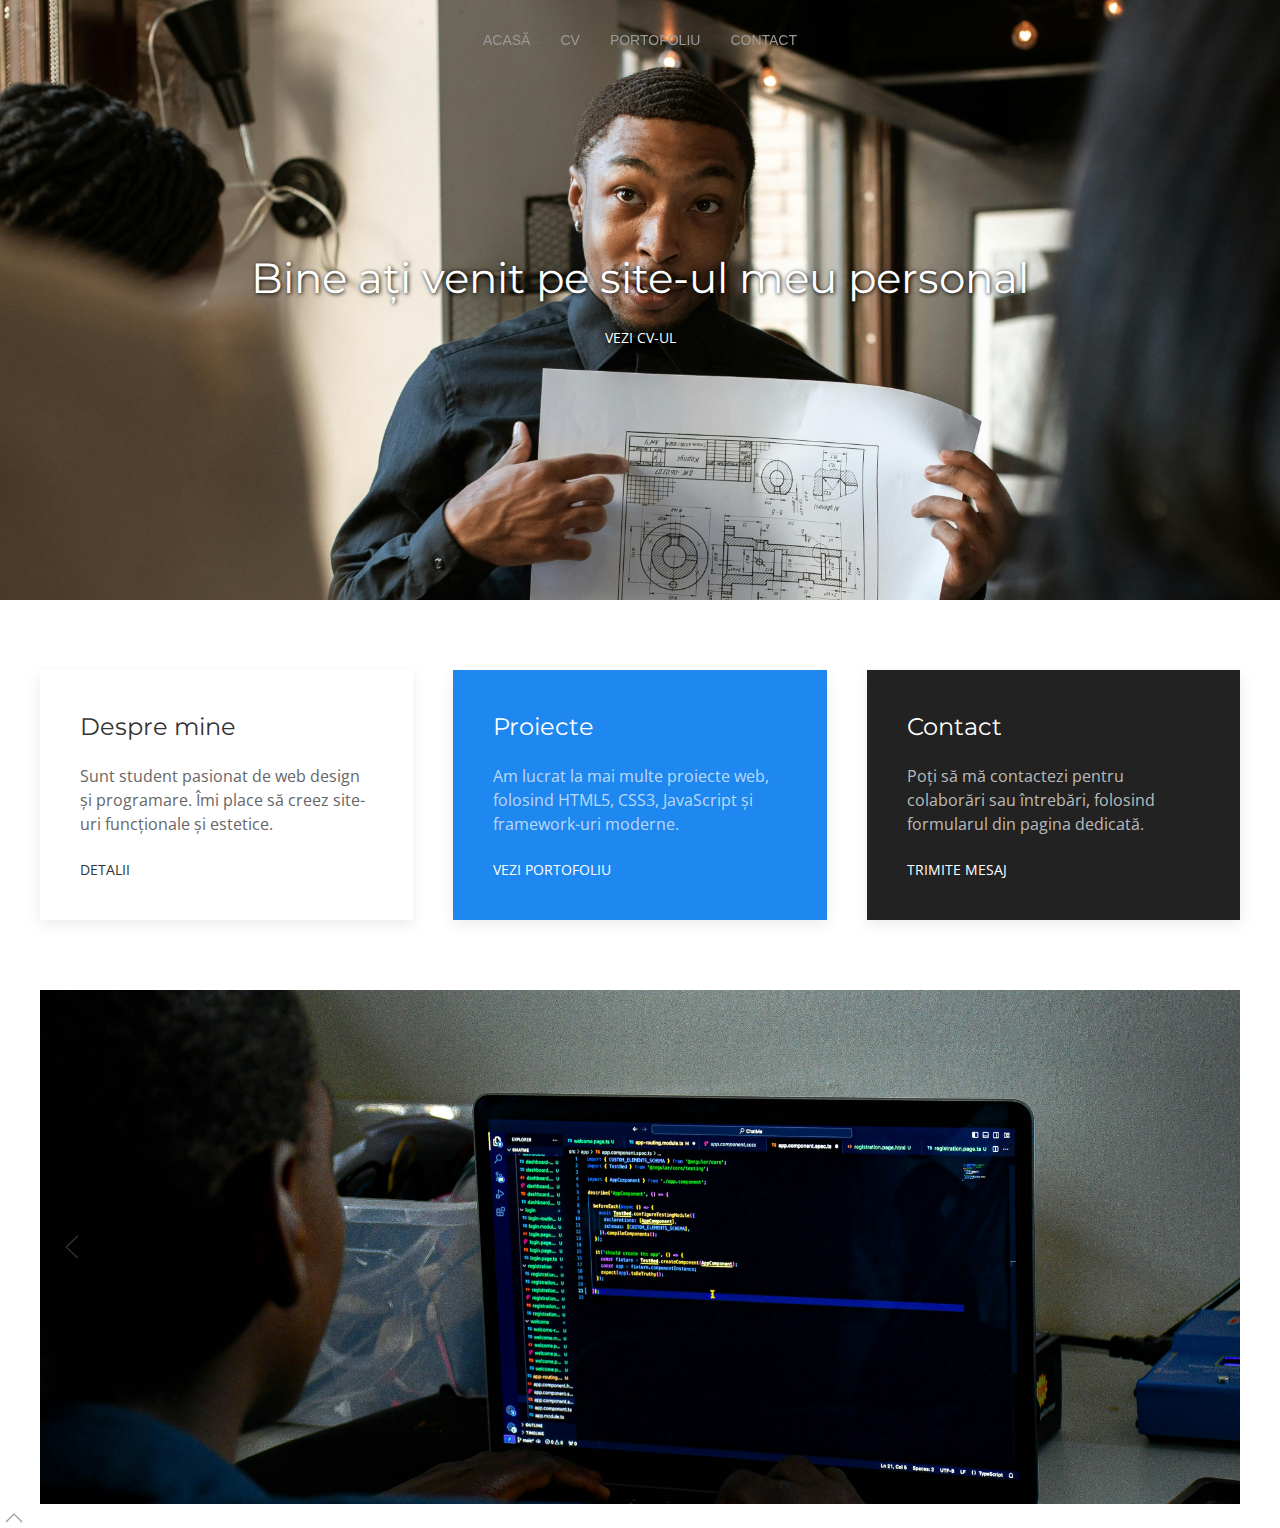
<file: index.html>
<!DOCTYPE html>
<html lang="ro">
  <head>
    <meta charset="UTF-8" />
    <meta name="viewport" content="width=device-width, initial-scale=1" />
    <title>Prezentare Personală - Echipa 4</title>

    <!-- Google Fonts -->
    <link
      href="https://fonts.googleapis.com/css2?family=Montserrat:wght@700&family=Open+Sans&display=swap"
      rel="stylesheet"
    />

    <!-- UIkit CSS -->
    <link rel="stylesheet" href="css/uikit.css" />

    <style>
      body {
        font-family: "Open Sans", sans-serif;
      }
      h1,
      h2,
      h3,
      h4 {
        font-family: "Montserrat", sans-serif;
      }
    </style>
  </head>
  <body>
    <nav
      class="uk-navbar-container uk-navbar-transparent uk-position-fixed uk-position-top uk-width-1-1"
      uk-navbar
      uk-sticky
    >
      <div class="uk-container">
        <div class="uk-navbar-right uk-visible@s">
          <ul class="uk-navbar-nav">
            <li><a href="index.html" class="uk-active">Acasă</a></li>
            <li><a href="pagina2.html">CV</a></li>
            <li><a href="pagina3.html">Portofoliu</a></li>
            <li><a href="contact.html">Contact</a></li>
          </ul>
        </div>
        <div class="uk-navbar-right uk-hidden@s">
          <a
            class="uk-navbar-toggle"
            uk-navbar-toggle-icon
            href="#offcanvas-nav"
            uk-toggle
          ></a>
        </div>
      </div>
    </nav>

    <div id="offcanvas-nav" uk-offcanvas="overlay: true">
      <div class="uk-offcanvas-bar">
        <button class="uk-offcanvas-close" type="button" uk-close></button>
        <ul class="uk-nav uk-nav-default">
          <li><a href="index.html">Acasă</a></li>
          <li><a href="pagina2.html">CV</a></li>
          <li><a href="pagina3.html">Portofoliu</a></li>
          <li><a href="contact.html">Contact</a></li>
        </ul>
      </div>
    </div>

    <section
      class="uk-section uk-section-large uk-cover-container"
      style="height: 600px"
    >
      <img src="images/hero-banner.jpg" alt="Banner" uk-cover />
      <div
        class="uk-position-center uk-text-center uk-light"
        style="text-shadow: 1px 1px 4px #000"
      >
        <h1 class="uk-heading-primary">
          Bine ați venit pe site-ul meu personal
        </h1>
        <a href="pagina2.html" class="uk-button uk-button-text uk-button-large"
          >Vezi CV-ul</a
        >
      </div>
    </section>

    <section class="uk-section uk-section-default">
      <div class="uk-container">
        <div class="uk-grid-match uk-child-width-1-3@m" uk-grid>
          <div>
            <div class="uk-card uk-card-default uk-card-hover uk-card-body">
              <h3 class="uk-card-title">Despre mine</h3>
              <p>
                Sunt student pasionat de web design și programare. Îmi place să
                creez site-uri funcționale și estetice.
              </p>
              <a href="pagina2.html" class="uk-button uk-button-text"
                >Detalii</a
              >
            </div>
          </div>
          <div>
            <div
              class="uk-card uk-card-primary uk-card-hover uk-card-body uk-light"
            >
              <h3 class="uk-card-title">Proiecte</h3>
              <p>
                Am lucrat la mai multe proiecte web, folosind HTML5, CSS3,
                JavaScript și framework-uri moderne.
              </p>
              <a href="pagina3.html" class="uk-button uk-button-text uk-light"
                >Vezi portofoliu</a
              >
            </div>
          </div>
          <div>
            <div
              class="uk-card uk-card-secondary uk-card-hover uk-card-body uk-light"
            >
              <h3 class="uk-card-title">Contact</h3>
              <p>
                Poți să mă contactezi pentru colaborări sau întrebări, folosind
                formularul din pagina dedicată.
              </p>
              <a href="contact.html" class="uk-button uk-button-text uk-light"
                >Trimite mesaj</a
              >
            </div>
          </div>
        </div>
      </div>
    </section>

    <div class="uk-container">
      <div
        class="uk-position-relative"
        uk-slideshow="ratio: 7:3; animation: fade; autoplay: true; autoplay-interval: 7000"
      >
        <ul class="uk-slideshow-items">
          <li><img src="images/slide1.jpg" alt="Slide 1" uk-cover /></li>
          <li><img src="images/slide2.jpg" alt="Slide 2" uk-cover /></li>
          <li><img src="images/slide3.jpg" alt="Slide 3" uk-cover /></li>
        </ul>

        <div class="uk-container uk-position-top uk-height-1-1">
          <a
            class="uk-position-center-left uk-position-small uk-hidden-hover"
            href="#"
            uk-slidenav-previous
            uk-slideshow-item="previous"
          ></a>
          <a
            class="uk-position-center-right uk-position-small uk-hidden-hover"
            href="#"
            uk-slidenav-next
            uk-slideshow-item="next"
          ></a>
        </div>
      </div>
    </div>
    <a href="#" uk-totop uk-scroll></a>

    <script src="js/uikit.js"></script>
    <script src="js/uikit-icons.min.js"></script>
  </body>
</html>
</file>
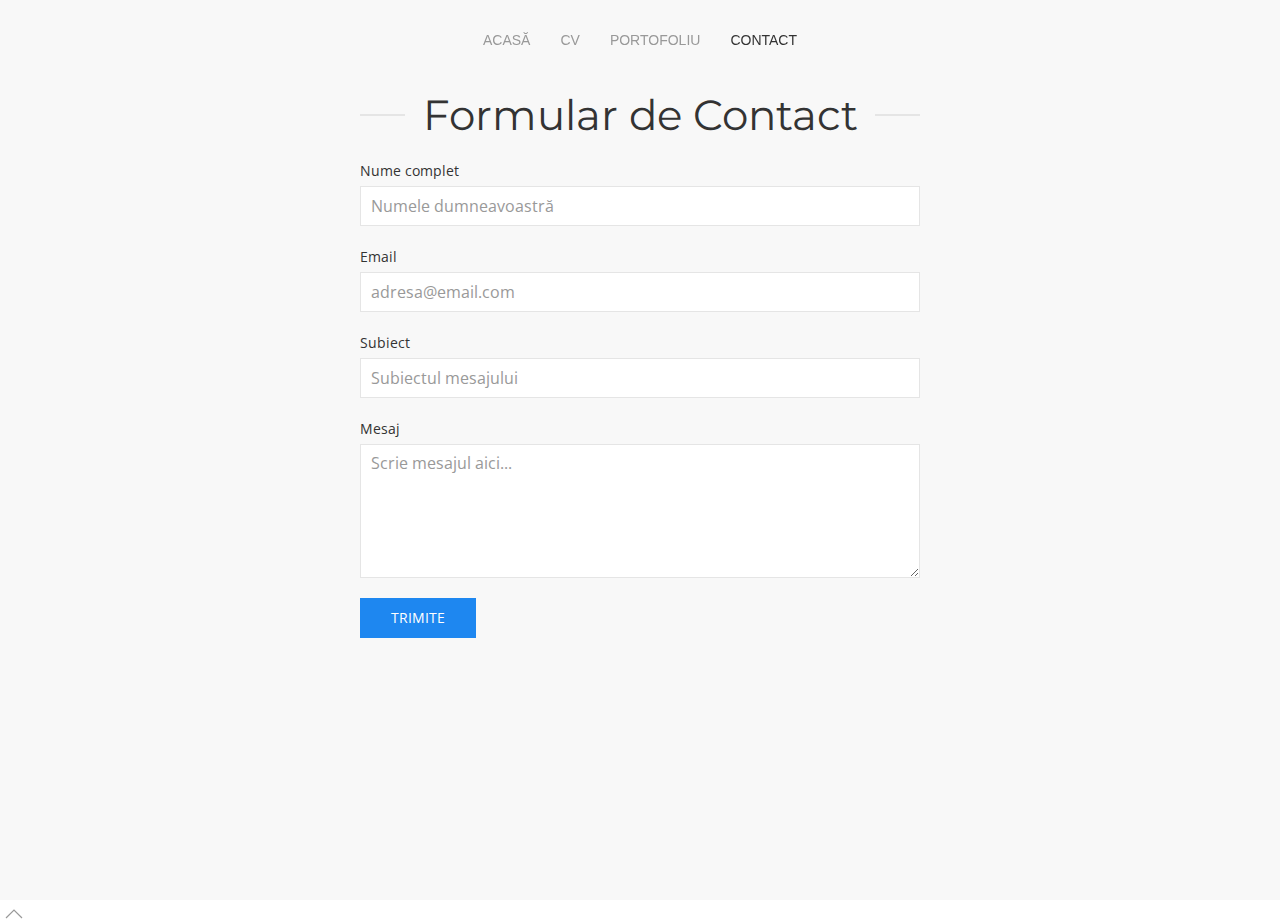
<file: contact.html>
<!DOCTYPE html>
<html lang="ro">
  <head>
    <meta charset="UTF-8" />
    <meta name="viewport" content="width=device-width, initial-scale=1" />
    <title>Contact - Echipa 4</title>

    <link
      href="https://fonts.googleapis.com/css2?family=Montserrat:wght@700&family=Open+Sans&display=swap"
      rel="stylesheet"
    />
    <link rel="stylesheet" href="css/uikit.css" />
    <style>
      body {
        font-family: "Open Sans", sans-serif;
      }
      h1,
      h2,
      h3,
      h4 {
        font-family: "Montserrat", sans-serif;
      }
      .uk-section-muted {
        min-height: 100vh; /* să acopere tot ecranul */
      }
      h1 {
        text-align: center;
        padding-top: 20px;
      }
    </style>
  </head>
  <body>
    <nav
      class="uk-navbar-container uk-navbar-transparent uk-position-fixed uk-position-top uk-width-1-1"
      uk-navbar
      uk-sticky
    >
      <div class="uk-container">
        <div class="uk-navbar-right uk-visible@s">
          <ul class="uk-navbar-nav">
            <li><a href="index.html">Acasă</a></li>
            <li><a href="pagina2.html">CV</a></li>
            <li><a href="pagina3.html">Portofoliu</a></li>
            <li class="uk-active"><a href="contact.html">Contact</a></li>
          </ul>
        </div>
        <div class="uk-navbar-right uk-hidden@s">
          <a
            class="uk-navbar-toggle"
            uk-navbar-toggle-icon
            href="#offcanvas-nav"
            uk-toggle
          ></a>
        </div>
      </div>
    </nav>

    <div id="offcanvas-nav" uk-offcanvas="overlay: true">
      <div class="uk-offcanvas-bar">
        <button class="uk-offcanvas-close" type="button" uk-close></button>
        <ul class="uk-nav uk-nav-default">
          <li><a href="index.html">Acasă</a></li>
          <li><a href="pagina2.html">CV</a></li>
          <li><a href="pagina3.html">Portofoliu</a></li>
          <li class="uk-active"><a href="contact.html">Contact</a></li>
        </ul>
      </div>
    </div>

    <section class="uk-section uk-section-muted">
      <div class="uk-container uk-width-1-2@m">
        <h1 class="uk-heading-line"><span>Formular de Contact</span></h1>

        <form
          class="uk-form-stacked"
          action="afisare.php"
          method="POST"
          uk-form
        >
          <div class="uk-margin">
            <label class="uk-form-label" for="nume">Nume complet</label>
            <div class="uk-form-controls">
              <input
                class="uk-input"
                id="nume"
                name="nume"
                type="text"
                placeholder="Numele dumneavoastră"
                required
              />
            </div>
          </div>

          <div class="uk-margin">
            <label class="uk-form-label" for="email">Email</label>
            <div class="uk-form-controls">
              <input
                class="uk-input"
                id="email"
                name="email"
                type="email"
                placeholder="adresa@email.com"
                required
              />
            </div>
          </div>

          <div class="uk-margin">
            <label class="uk-form-label" for="subiect">Subiect</label>
            <div class="uk-form-controls">
              <input
                class="uk-input"
                id="subiect"
                name="subiect"
                type="text"
                placeholder="Subiectul mesajului"
                required
              />
            </div>
          </div>

          <div class="uk-margin">
            <label class="uk-form-label" for="mesaj">Mesaj</label>
            <div class="uk-form-controls">
              <textarea
                class="uk-textarea"
                id="mesaj"
                name="mesaj"
                rows="5"
                placeholder="Scrie mesajul aici..."
                required
              ></textarea>
            </div>
          </div>

          <button class="uk-button uk-button-primary" type="submit">
            Trimite
          </button>
        </form>
      </div>
    </section>

    <a href="#" uk-totop uk-scroll></a>

    <script src="js/uikit.min.js"></script>
    <script src="js/uikit-icons.min.js"></script>
  </body>
</html>
</file>
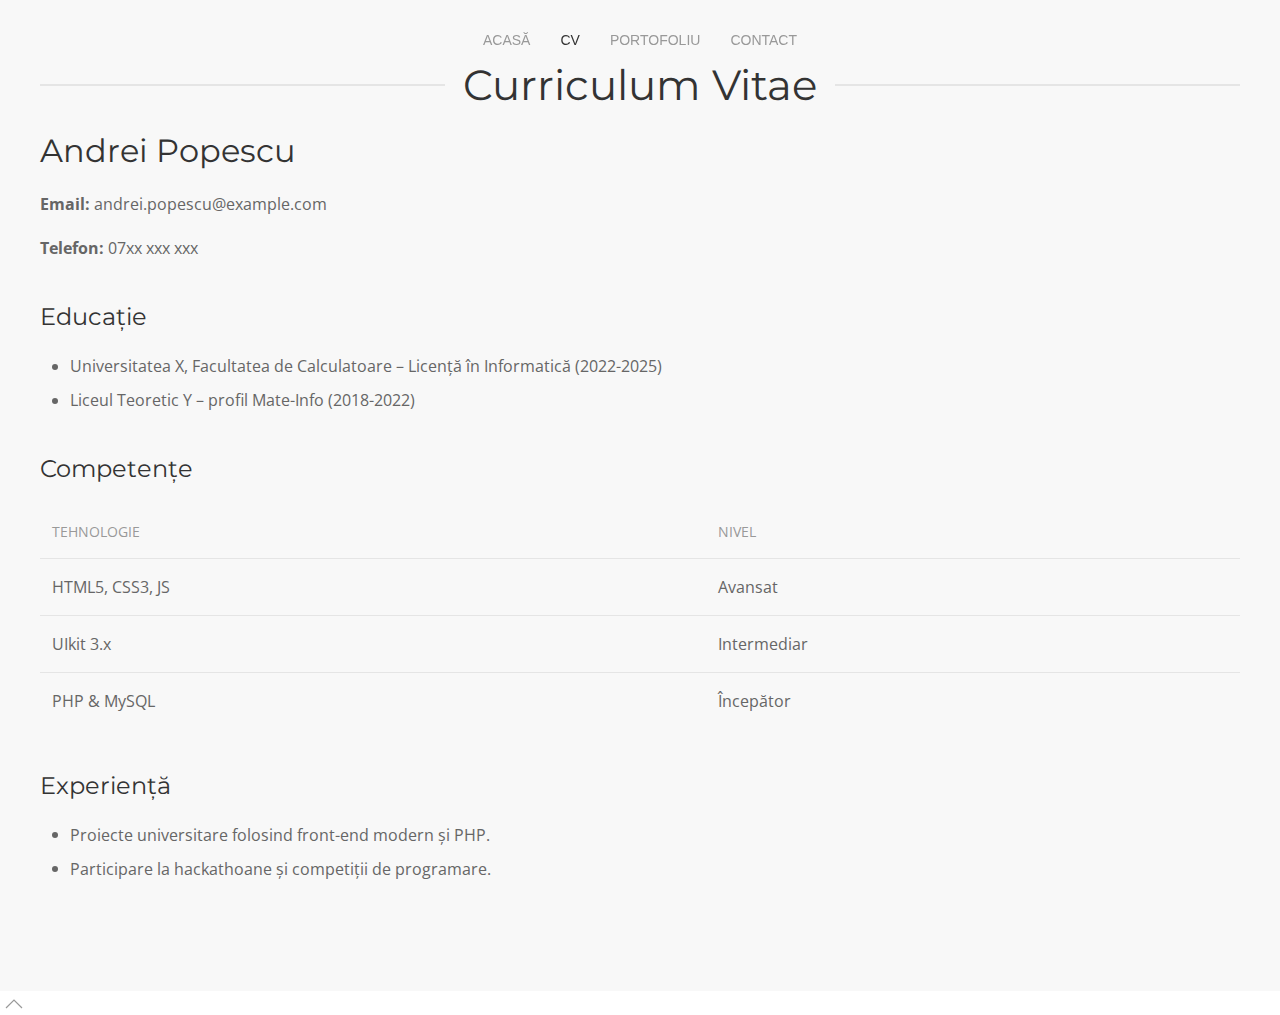
<file: pagina2.html>
<!DOCTYPE html>
<html lang="ro">
  <head>
    <meta charset="UTF-8" />
    <meta name="viewport" content="width=device-width, initial-scale=1" />
    <title>CV - Echipa 4</title>

    <link
      href="https://fonts.googleapis.com/css2?family=Montserrat:wght@700&family=Open+Sans&display=swap"
      rel="stylesheet"
    />
    <link rel="stylesheet" href="css/uikit.css" />
    <style>
      body {
        font-family: "Open Sans", sans-serif;
      }
      h1,
      h2,
      h3,
      h4 {
        font-family: "Montserrat", sans-serif;
      }
      .uk-section-muted {
        min-height: 100vh; /* să acopere tot ecranul */
      }
      h1 {
        text-align: center;
        padding-top: 20px;
      }
    </style>
  </head>
  <body>
    <nav
      class="uk-navbar-container uk-navbar-transparent uk-position-fixed uk-position-top uk-width-1-1"
      uk-navbar
      uk-sticky
    >
      <div class="uk-container">
        <div class="uk-navbar-right uk-visible@s">
          <ul class="uk-navbar-nav">
            <li><a href="index.html">Acasă</a></li>
            <li class="uk-active"><a href="pagina2.html">CV</a></li>
            <li><a href="pagina3.html">Portofoliu</a></li>
            <li><a href="contact.html">Contact</a></li>
          </ul>
        </div>
        <div class="uk-navbar-right uk-hidden@s">
          <a
            class="uk-navbar-toggle"
            uk-navbar-toggle-icon
            href="#offcanvas-nav"
            uk-toggle
          ></a>
        </div>
      </div>
    </nav>

    <div id="offcanvas-nav" uk-offcanvas="overlay: true">
      <div class="uk-offcanvas-bar">
        <button class="uk-offcanvas-close" type="button" uk-close></button>
        <ul class="uk-nav uk-nav-default">
          <li><a href="index.html">Acasă</a></li>
          <li class="uk-active"><a href="pagina2.html">CV</a></li>
          <li><a href="pagina3.html">Portofoliu</a></li>
          <li><a href="contact.html">Contact</a></li>
        </ul>
      </div>
    </div>

    <section class="uk-section uk-section-muted uk-padding-remove-top">
      <div class="uk-container uk-padding">
        <h1 class="uk-heading-line"><span>Curriculum Vitae</span></h1>
        <article class="uk-article">
          <h2>Andrei Popescu</h2>
          <p><strong>Email:</strong> andrei.popescu@example.com</p>
          <p><strong>Telefon:</strong> 07xx xxx xxx</p>

          <h3>Educație</h3>
          <ul class="uk-list uk-list-disc">
            <li>
              Universitatea X, Facultatea de Calculatoare – Licență în
              Informatică (2022-2025)
            </li>
            <li>Liceul Teoretic Y – profil Mate-Info (2018-2022)</li>
          </ul>

          <h3>Competențe</h3>
          <table class="uk-table uk-table-divider uk-table-responsive">
            <thead>
              <tr>
                <th>Tehnologie</th>
                <th>Nivel</th>
              </tr>
            </thead>
            <tbody>
              <tr>
                <td>HTML5, CSS3, JS</td>
                <td>Avansat</td>
              </tr>
              <tr>
                <td>UIkit 3.x</td>
                <td>Intermediar</td>
              </tr>
              <tr>
                <td>PHP & MySQL</td>
                <td>Începător</td>
              </tr>
            </tbody>
          </table>

          <h3>Experiență</h3>
          <ul class="uk-list uk-list-bullet">
            <li>Proiecte universitare folosind front-end modern și PHP.</li>
            <li>Participare la hackathoane și competiții de programare.</li>
          </ul>
        </article>
      </div>
    </section>

    <a href="#" uk-totop uk-scroll></a>
    <script src="js/uikit.min.js"></script>
    <script src="js/uikit-icons.min.js"></script>
  </body>
</html>
</file>
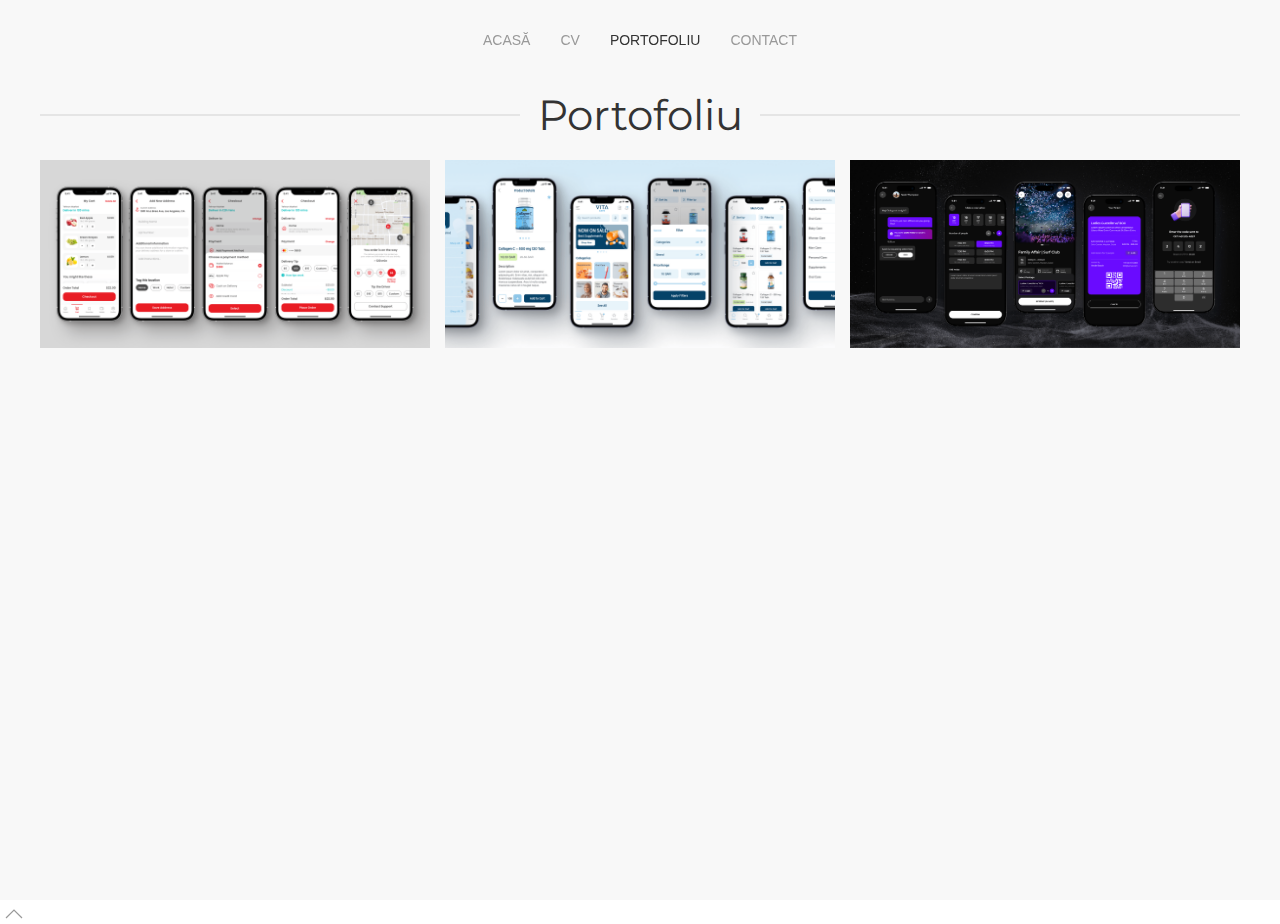
<file: pagina3.html>
<!DOCTYPE html>
<html lang="ro">
  <head>
    <meta charset="UTF-8" />
    <meta name="viewport" content="width=device-width, initial-scale=1" />
    <title>Galerie Foto - Echipa 4</title>

    <link
      href="https://fonts.googleapis.com/css2?family=Montserrat:wght@700&family=Open+Sans&display=swap"
      rel="stylesheet"
    />
    <link rel="stylesheet" href="css/uikit.css" />
    <style>
      body {
        font-family: "Open Sans", sans-serif;
      }
      h1,
      h2,
      h3,
      h4 {
        font-family: "Montserrat", sans-serif;
      }
      .uk-section-muted {
        min-height: 100vh; /* să acopere tot ecranul */
      }
      h1 {
        text-align: center;
        padding-top: 20px;
      }
    </style>
  </head>
  <body>
    <nav
      class="uk-navbar-container uk-navbar-transparent uk-position-fixed uk-position-top uk-width-1-1"
      uk-navbar
      uk-sticky
    >
      <div class="uk-container">
        <div class="uk-navbar-right uk-visible@s">
          <ul class="uk-navbar-nav">
            <li><a href="index.html">Acasă</a></li>
            <li><a href="pagina2.html">CV</a></li>
            <li class="uk-active"><a href="pagina3.html">Portofoliu</a></li>
            <li><a href="contact.html">Contact</a></li>
          </ul>
        </div>
        <div class="uk-navbar-right uk-hidden@s">
          <a
            class="uk-navbar-toggle"
            uk-navbar-toggle-icon
            href="#offcanvas-nav"
            uk-toggle
          ></a>
        </div>
      </div>
    </nav>

    <div id="offcanvas-nav" uk-offcanvas="overlay: true">
      <div class="uk-offcanvas-bar">
        <button class="uk-offcanvas-close" type="button" uk-close></button>
        <ul class="uk-nav uk-nav-default">
          <li><a href="index.html">Acasă</a></li>
          <li><a href="pagina2.html">CV</a></li>
          <li class="uk-active"><a href="pagina3.html">Portofoliu</a></li>
          <li><a href="contact.html">Contact</a></li>
        </ul>
      </div>
    </div>

    <section class="uk-section uk-section-muted">
      <div class="uk-container">
        <h1 class="uk-heading-line"><span>Portofoliu</span></h1>

        <div
          class="uk-child-width-1-3@m uk-grid-small"
          uk-grid
          uk-lightbox="animation: slide"
        >
          <div>
            <a
              class="uk-inline"
              href="images/galerie1-thumb.jpg"
              data-caption="Imagine 1"
            >
              <img src="images/galerie1-thumb.jpg" alt="Imagine 1" />
            </a>
          </div>

          <div>
            <a
              class="uk-inline"
              href="images/galerie2-thumb.jpg"
              data-caption="Imagine 2"
            >
              <img src="images/galerie2-thumb.jpg" alt="Imagine 2" />
            </a>
          </div>

          <div>
            <a
              class="uk-inline"
              href="images/galerie3-thumb.jpg"
              data-caption="Imagine 3"
            >
              <img src="images/galerie3-thumb.jpg" alt="Imagine 3" />
            </a>
          </div>
        </div>
      </div>
    </section>

    <a href="#" uk-totop uk-scroll></a>
    <script src="js/uikit.min.js"></script>
    <script src="js/uikit-icons.min.js"></script>
  </body>
</html>
</file>
